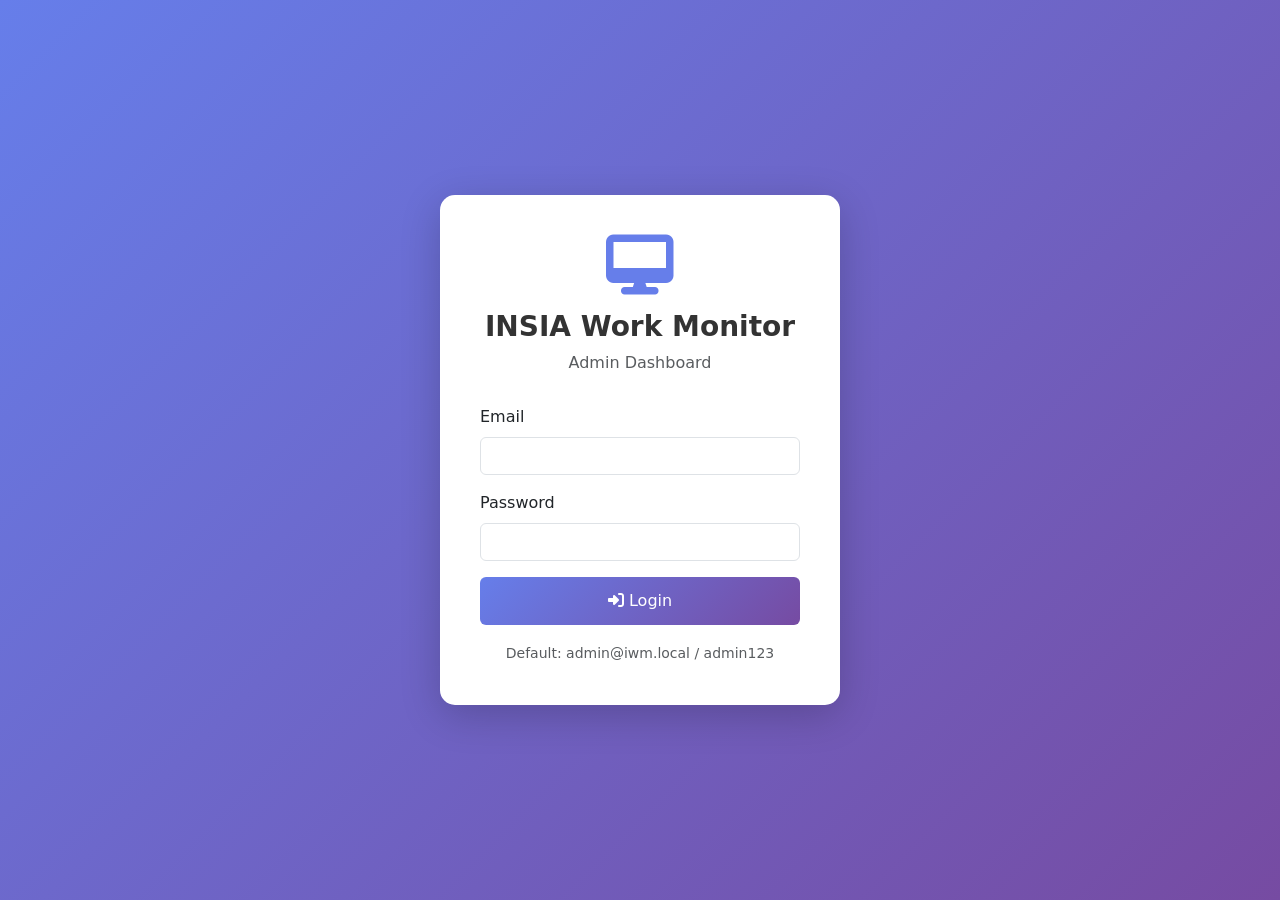
<file: frontend/index.html>
<!DOCTYPE html>
<html lang="en">
<head>
    <meta charset="UTF-8">
    <meta name="viewport" content="width=device-width, initial-scale=1.0">
    <title>Login - INSIA Work Monitor</title>
    <link href="https://cdn.jsdelivr.net/npm/bootstrap@5.3.0/dist/css/bootstrap.min.css" rel="stylesheet">
    <link href="https://cdnjs.cloudflare.com/ajax/libs/font-awesome/6.4.0/css/all.min.css" rel="stylesheet">
    <style>
        body {
            background: linear-gradient(135deg, #667eea 0%, #764ba2 100%);
            height: 100vh;
            display: flex;
            align-items: center;
            justify-content: center;
        }
        .login-card {
            background: white;
            border-radius: 15px;
            box-shadow: 0 10px 40px rgba(0,0,0,0.2);
            padding: 40px;
            width: 100%;
            max-width: 400px;
        }
        .logo {
            text-align: center;
            margin-bottom: 30px;
        }
        .logo i {
            font-size: 60px;
            color: #667eea;
        }
        .logo h3 {
            margin-top: 15px;
            color: #333;
            font-weight: 600;
        }
        .btn-primary {
            background: linear-gradient(135deg, #667eea 0%, #764ba2 100%);
            border: none;
            padding: 12px;
        }
        .btn-primary:hover {
            background: linear-gradient(135deg, #764ba2 0%, #667eea 100%);
        }
    </style>
</head>
<body>
    <div class="login-card">
        <div class="logo">
            <i class="fas fa-desktop"></i>
            <h3>INSIA Work Monitor</h3>
            <p class="text-muted">Admin Dashboard</p>
        </div>
        
        <div id="alert-container"></div>
        
        <form id="loginForm">
            <div class="mb-3">
                <label for="email" class="form-label">Email</label>
                <input type="email" class="form-control" id="email" name="email" required>
            </div>
            <div class="mb-3">
                <label for="password" class="form-label">Password</label>
                <input type="password" class="form-control" id="password" name="password" required>
            </div>
            <button type="submit" class="btn btn-primary w-100">
                <i class="fas fa-sign-in-alt"></i> Login
            </button>
        </form>
        
        <div class="mt-3 text-center text-muted">
            <small>Default: admin@iwm.local / admin123</small>
        </div>
    </div>

    <script>
        const API_URL = '../backend';
        
        document.getElementById('loginForm').addEventListener('submit', async (e) => {
            e.preventDefault();
            
            const email = document.getElementById('email').value;
            const password = document.getElementById('password').value;
            
            try {
                const response = await fetch(`${API_URL}/api/auth/login`, {
                    method: 'POST',
                    headers: {
                        'Content-Type': 'application/json'
                    },
                    body: JSON.stringify({ email, password })
                });
                
                const result = await response.json();
                
                if (result.success) {
                    localStorage.setItem('token', result.data.token);
                    localStorage.setItem('user', JSON.stringify(result.data.user));
                    window.location.href = 'dashboard.html';
                } else {
                    showAlert(result.message, 'danger');
                }
            } catch (error) {
                showAlert('Connection error. Please check if the backend is running.', 'danger');
            }
        });
        
        function showAlert(message, type) {
            const alertContainer = document.getElementById('alert-container');
            alertContainer.innerHTML = `
                <div class="alert alert-${type} alert-dismissible fade show" role="alert">
                    ${message}
                    <button type="button" class="btn-close" data-bs-dismiss="alert"></button>
                </div>
            `;
        }
    </script>
    <script src="https://cdn.jsdelivr.net/npm/bootstrap@5.3.0/dist/js/bootstrap.bundle.min.js"></script>
</body>
</html>
</file>
<file: frontend/css/style.css>
/* INSIA Work Monitor - Main Styles */

:root {
    --primary-color: #667eea;
    --secondary-color: #764ba2;
    --sidebar-bg: #2c3e50;
    --sidebar-text: #ecf0f1;
}

body {
    font-family: 'Segoe UI', Tahoma, Geneva, Verdana, sans-serif;
    background-color: #f4f6f9;
}

.wrapper {
    display: flex;
    width: 100%;
    align-items: stretch;
}

/* Sidebar Styles */
.sidebar {
    min-width: 250px;
    max-width: 250px;
    background: var(--sidebar-bg);
    color: var(--sidebar-text);
    transition: all 0.3s;
    min-height: 100vh;
}

.sidebar.active {
    margin-left: -250px;
}

.sidebar-header {
    padding: 20px;
    background: #34495e;
    text-align: center;
}

.sidebar-header h3 {
    color: white;
    font-weight: 600;
}

.sidebar ul.components {
    padding: 20px 0;
}

.sidebar ul li {
    padding: 10px 0;
}

.sidebar ul li a {
    padding: 15px 25px;
    font-size: 1.1em;
    display: block;
    color: var(--sidebar-text);
    text-decoration: none;
    transition: all 0.3s;
}

.sidebar ul li a:hover,
.sidebar ul li.active > a {
    background: var(--primary-color);
    color: white;
}

.sidebar ul li a i {
    margin-right: 10px;
}

/* Content Styles */
#content {
    width: 100%;
    padding: 0;
    min-height: 100vh;
    transition: all 0.3s;
}

/* Statistics Cards */
.stat-card {
    border: none;
    border-radius: 10px;
    box-shadow: 0 4px 6px rgba(0,0,0,0.1);
}

.stat-card .card-body {
    padding: 20px;
}

.stat-card h6 {
    font-size: 0.9rem;
    margin-bottom: 10px;
    opacity: 0.9;
}

.stat-card h2 {
    font-size: 2rem;
    font-weight: 700;
    margin: 0;
}

.stat-icon {
    opacity: 0.3;
}

/* Table Styles */
.table {
    background: white;
}

.table thead {
    background: #f8f9fa;
}

/* Button Styles */
.btn {
    border-radius: 5px;
    padding: 8px 16px;
}

.btn-primary {
    background: linear-gradient(135deg, var(--primary-color) 0%, var(--secondary-color) 100%);
    border: none;
}

.btn-primary:hover {
    background: linear-gradient(135deg, var(--secondary-color) 0%, var(--primary-color) 100%);
}

/* Card Styles */
.card {
    border: none;
    border-radius: 10px;
    box-shadow: 0 2px 4px rgba(0,0,0,0.1);
    margin-bottom: 20px;
}

.card-header {
    background: white;
    border-bottom: 2px solid #f0f0f0;
    padding: 15px 20px;
    font-weight: 600;
}

/* Chart Placeholder */
.chart-placeholder {
    min-height: 300px;
    display: flex;
    align-items: center;
    justify-content: center;
}

/* Badge Styles */
.badge {
    padding: 5px 10px;
    font-weight: 500;
}

/* Status Badges */
.badge.bg-online {
    background-color: #28a745 !important;
}

.badge.bg-offline {
    background-color: #dc3545 !important;
}

/* Responsive */
@media (max-width: 768px) {
    .sidebar {
        margin-left: -250px;
    }
    
    .sidebar.active {
        margin-left: 0;
    }
    
    #sidebarCollapse span {
        display: none;
    }
}

/* List Group Custom */
.list-group-item {
    border: none;
    border-bottom: 1px solid #f0f0f0;
    padding: 12px 15px;
}

.list-group-item:last-child {
    border-bottom: none;
}

/* Loading Spinner */
.spinner-border-sm {
    width: 1rem;
    height: 1rem;
    border-width: 0.15em;
}

/* Modal Styles */
.modal-header {
    background: linear-gradient(135deg, var(--primary-color) 0%, var(--secondary-color) 100%);
    color: white;
}

.modal-header .btn-close {
    filter: invert(1);
}
</file>
